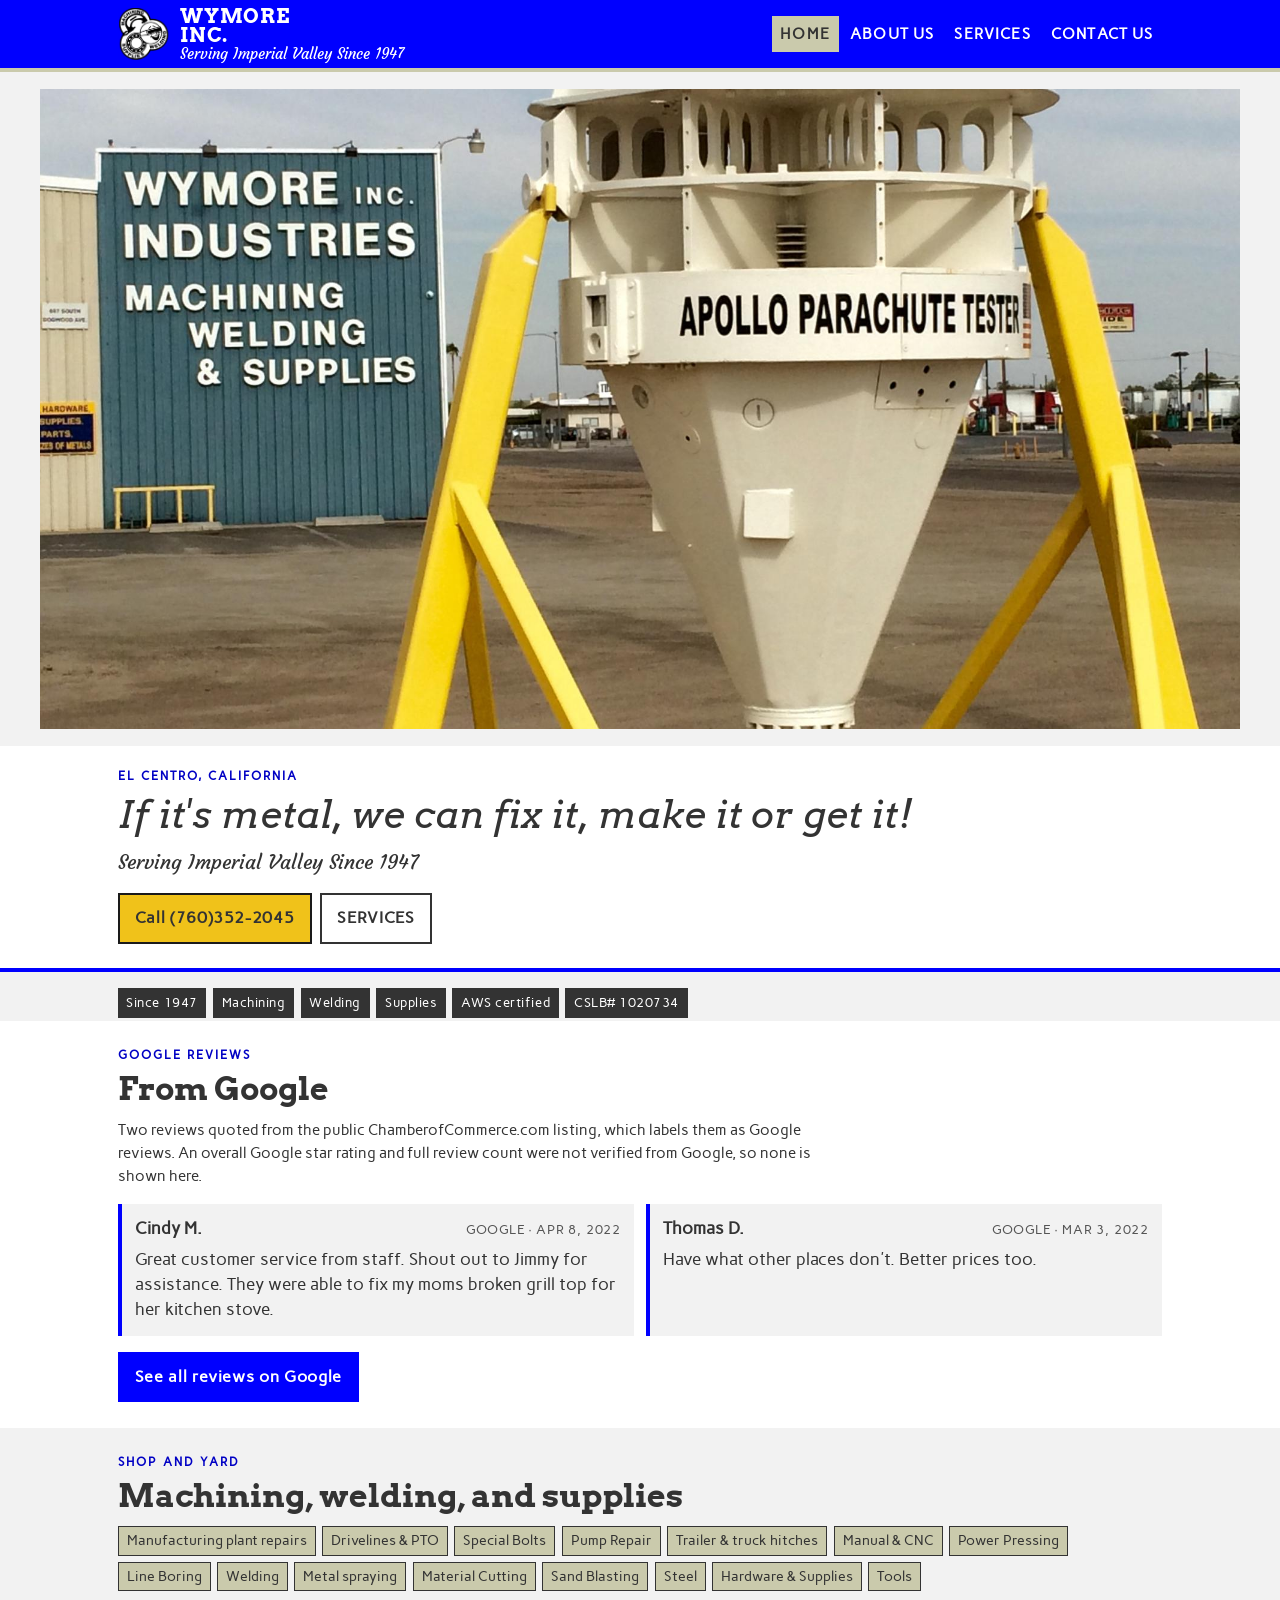
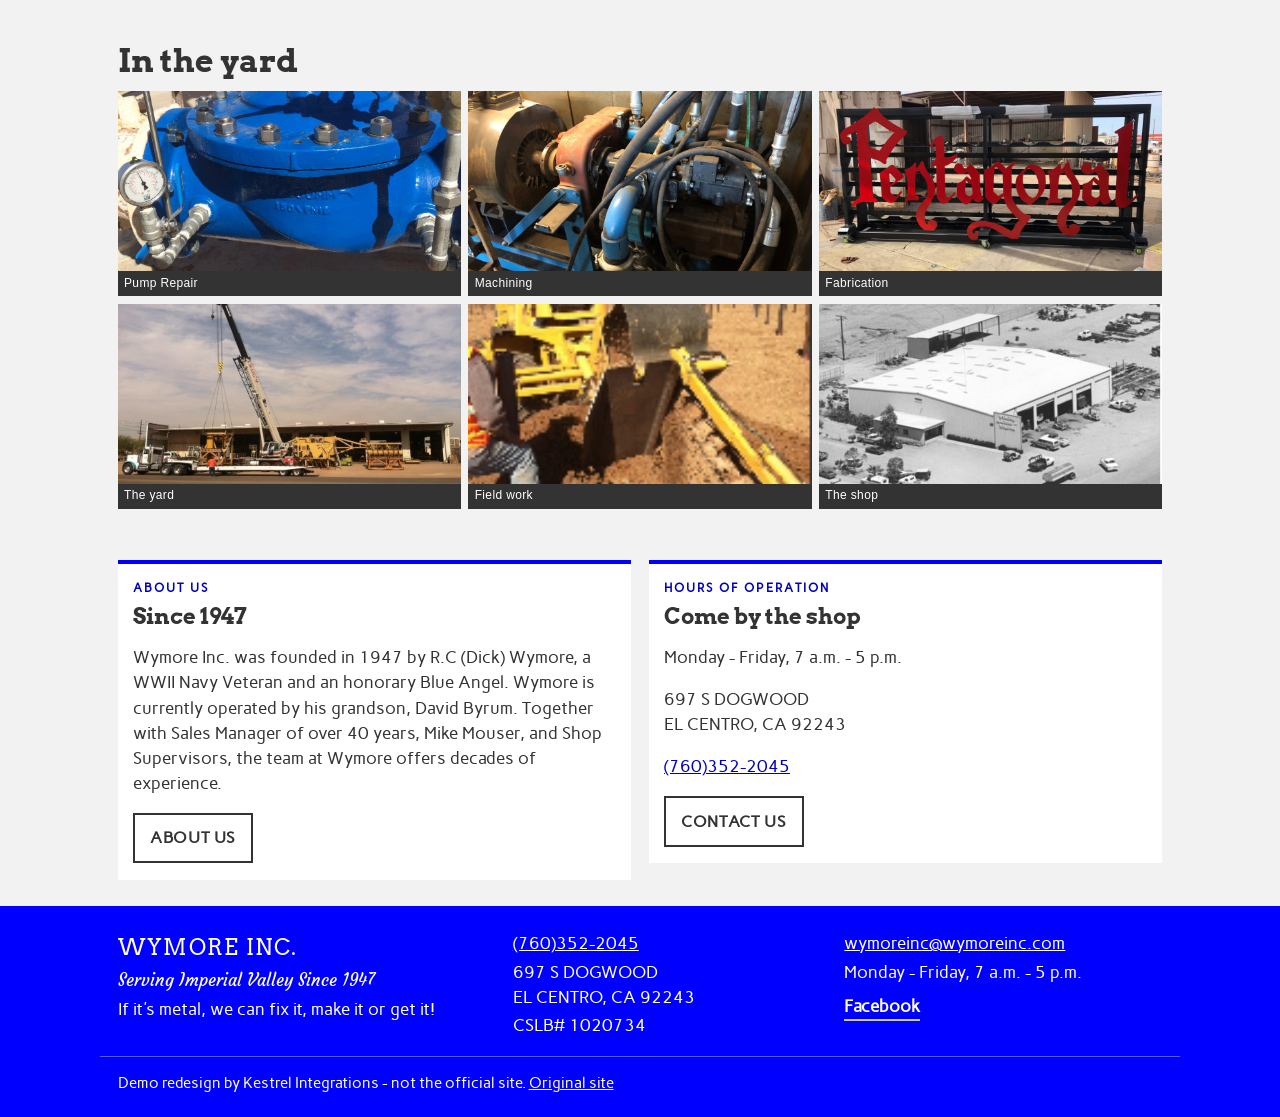
<file: index.html>
<!DOCTYPE html>
<html lang="en">
<head>
  <meta charset="utf-8">
  <meta name="viewport" content="width=device-width, initial-scale=1">
  <title>Wymore Inc. | Machining, Welding and Supplies | El Centro</title>
  <meta name="description" content="Wymore Inc. in El Centro machines, welds, fabricates, and stocks metal and industrial supplies. Serving Imperial Valley since 1947. If it's metal, we can fix it, make it or get it!">
  <link rel="icon" href="assets/logo_210283.jpg">
  <link rel="preconnect" href="https://fonts.googleapis.com">
  <link rel="preconnect" href="https://fonts.gstatic.com" crossorigin>
  <link href="https://fonts.googleapis.com/css2?family=Arvo:ital,wght@0,400;0,700;1,400&family=Carme&family=Courgette&display=swap" rel="stylesheet">
  <link rel="stylesheet" href="css/styles.css">
  <script>document.documentElement.classList.add("js");</script>
</head>
<body>
  <a class="skip" href="#main">Skip to content</a>
  <header class="site-header">
    <div class="wrap header-inner">
      <a class="brand" href="index.html">
        <img src="assets/logo_210283.jpg" alt="Wymore Inc. logo: machining, supplies, and welding">
        <span class="brand-name">WYMORE <span>INC.</span><span class="brand-since">Serving Imperial Valley Since 1947</span></span>
      </a>
      <button class="menu-btn" type="button" aria-expanded="false" aria-controls="site-nav">Menu</button>
      <nav class="nav-panel" id="site-nav" aria-label="Primary">
        <ul>
          <li><a href="index.html" aria-current="page">HOME</a></li>
          <li><a href="about-us.html">ABOUT US</a></li>
          <li><a href="services.html">SERVICES</a></li>
          <li><a href="contact-us.html">CONTACT US</a></li>
        </ul>
      </nav>
    </div>
  </header>

  <main id="main">
    <figure class="hero">
      <img src="assets/PTV_2015.jpg" alt="Apollo parachute tester on a yellow stand in front of the Wymore Inc. shop">
    </figure>
    <div class="lede">
      <div class="wrap">
        <p class="eyebrow">El Centro, California</p>
        <h1>If it's metal, we can fix it, make it or get it!</h1>
        <p class="since">Serving Imperial Valley Since 1947</p>
        <div class="lede-actions">
          <a class="btn btn-call" href="tel:+17603522045">Call (760)352-2045</a>
          <a class="btn" href="services.html">SERVICES</a>
        </div>
      </div>
    </div>

    <div class="wrap facts" aria-label="Shop facts">
      <span class="fact">Since 1947</span>
      <span class="fact">Machining</span>
      <span class="fact">Welding</span>
      <span class="fact">Supplies</span>
      <span class="fact">AWS certified</span>
      <span class="fact">CSLB# 1020734</span>
    </div>

    <section class="reviews" id="reviews" aria-labelledby="reviews-title">
      <div class="wrap">
        <p class="eyebrow">Google Reviews</p>
        <h2 id="reviews-title">From Google</h2>
        <p class="reviews-note">Two reviews quoted from the public ChamberofCommerce.com listing, which labels them as Google reviews. An overall Google star rating and full review count were not verified from Google, so none is shown here.</p>
        <div class="review-grid">
          <article class="review reveal">
            <header>
              <span class="review-name">Cindy M.</span>
              <span class="review-meta">Google · Apr 8, 2022</span>
            </header>
            <p>Great customer service from staff. Shout out to Jimmy for assistance. They were able to fix my moms broken grill top for her kitchen stove.</p>
          </article>
          <article class="review reveal">
            <header>
              <span class="review-name">Thomas D.</span>
              <span class="review-meta">Google · Mar 3, 2022</span>
            </header>
            <p>Have what other places don't. Better prices too.</p>
          </article>
        </div>
        <a class="btn btn-blue" href="https://www.google.com/maps/search/?api=1&amp;query=Wymore%20Inc.%20El%20Centro">See all reviews on Google</a>
      </div>
    </section>

    <section aria-labelledby="work-title">
      <div class="wrap">
        <p class="eyebrow">Shop and yard</p>
        <h2 id="work-title">Machining, welding, and supplies</h2>
        <ul class="chips">
          <li><a href="services.html#plant">Manufacturing plant repairs</a></li>
          <li><a href="services.html#drivelines">Drivelines &amp; PTO</a></li>
          <li><a href="services.html#bolts">Special Bolts</a></li>
          <li><a href="services.html#pumps">Pump Repair</a></li>
          <li><a href="services.html#hitches">Trailer &amp; truck hitches</a></li>
          <li><a href="services.html#machining">Manual &amp; CNC</a></li>
          <li><a href="services.html#pressing">Power Pressing</a></li>
          <li><a href="services.html#boring">Line Boring</a></li>
          <li><a href="services.html#welding">Welding</a></li>
          <li><a href="services.html#spray">Metal spraying</a></li>
          <li><a href="services.html#cutting">Material Cutting</a></li>
          <li><a href="services.html#blast">Sand Blasting</a></li>
          <li><a href="services.html#steel">Steel</a></li>
          <li><a href="services.html#hardware">Hardware &amp; Supplies</a></li>
          <li><a href="services.html#tools">Tools</a></li>
        </ul>
      </div>
    </section>

    <section aria-labelledby="photos-title">
      <div class="wrap">
        <h2 id="photos-title">In the yard</h2>
        <div class="gallery">
          <button class="shot reveal" type="button" data-full="assets/pump_rebuild.jpg" data-cap="Pump and valve work">
            <img src="assets/pump_rebuild.jpg" alt="Blue industrial pump and valve assembly">
            <span class="cap">Pump Repair</span>
          </button>
          <button class="shot reveal" type="button" data-full="assets/motor_alignment.jpg" data-cap="Motor, pump, and hydraulic lines">
            <img src="assets/motor_alignment.jpg" alt="Motor, pump, and hydraulic lines on a shop stand">
            <span class="cap">Machining</span>
          </button>
          <button class="shot reveal" type="button" data-full="assets/pentagonal.jpg" data-cap="Fabricated metal sign">
            <img src="assets/pentagonal.jpg" alt="Fabricated metal sign reading Pentagonal in the shop yard">
            <span class="cap">Fabrication</span>
          </button>
          <button class="shot reveal" type="button" data-full="assets/coffman__3_.jpg" data-cap="Yard outside the shop">
            <img src="assets/coffman__3_.jpg" alt="Crane truck and equipment in the yard outside the shop">
            <span class="cap">The yard</span>
          </button>
          <button class="shot reveal" type="button" data-full="assets/asset-1521663900273.png" data-cap="Field equipment">
            <img src="assets/asset-1521663900273.png" alt="Yellow trencher working a field">
            <span class="cap">Field work</span>
          </button>
          <button class="shot reveal" type="button" data-full="assets/WymoreInc_airshot2.JPG" data-cap="Aerial of the shop">
            <img src="assets/WymoreInc_airshot2.JPG" alt="Aerial photograph of the Wymore Inc. shop and yard">
            <span class="cap">The shop</span>
          </button>
        </div>
      </div>
    </section>

    <section aria-labelledby="about-title">
      <div class="wrap split">
        <div class="panel reveal">
          <p class="eyebrow">ABOUT US</p>
          <h2 id="about-title">Since 1947</h2>
          <p>Wymore Inc. was founded in 1947 by R.C (Dick) Wymore, a WWII Navy Veteran and an honorary Blue Angel. Wymore is currently operated by his grandson, David Byrum. Together with Sales Manager of over 40 years, Mike Mouser, and Shop Supervisors, the team at Wymore offers decades of experience.</p>
          <a class="btn" href="about-us.html">ABOUT US</a>
        </div>
        <div class="panel reveal">
          <p class="eyebrow">Hours of Operation</p>
          <h2>Come by the shop</h2>
          <p>Monday - Friday, 7 a.m. - 5 p.m.</p>
          <p>697 S DOGWOOD<br>EL CENTRO, CA 92243</p>
          <p><a href="tel:+17603522045">(760)352-2045</a></p>
          <a class="btn" href="contact-us.html">CONTACT US</a>
        </div>
      </div>
    </section>
  </main>

  <footer class="site-footer">
    <div class="wrap foot-grid">
      <div>
        <p class="foot-brand">WYMORE INC.</p>
        <p class="foot-since">Serving Imperial Valley Since 1947</p>
        <p>If it's metal, we can fix it, make it or get it!</p>
      </div>
      <div>
        <p><a href="tel:+17603522045">(760)352-2045</a></p>
        <p>697 S DOGWOOD<br>EL CENTRO, CA 92243</p>
        <p>CSLB# 1020734</p>
      </div>
      <div>
        <p><a href="mailto:wymoreinc@wymoreinc.com">wymoreinc@wymoreinc.com</a></p>
        <p>Monday - Friday, 7 a.m. - 5 p.m.</p>
        <a class="fb" href="https://www.facebook.com/Wymore-Inc-133985779986385/">Facebook</a>
      </div>
    </div>
    <div class="wrap demo-credit">
      <p>Demo redesign by Kestrel Integrations - not the official site. <a href="https://wymoreinc.com/">Original site</a></p>
    </div>
  </footer>

  <div class="callbar">
    <a class="callbar-call" href="tel:+17603522045">Call (760)352-2045</a>
    <a class="callbar-contact" href="contact-us.html">Contact</a>
  </div>

  <div class="lightbox" hidden>
    <button class="lightbox-close" type="button">Close</button>
    <div>
      <img alt="">
      <p class="lightbox-cap"></p>
    </div>
  </div>
  <script src="js/site.js"></script>
</body>
</html>
</file>
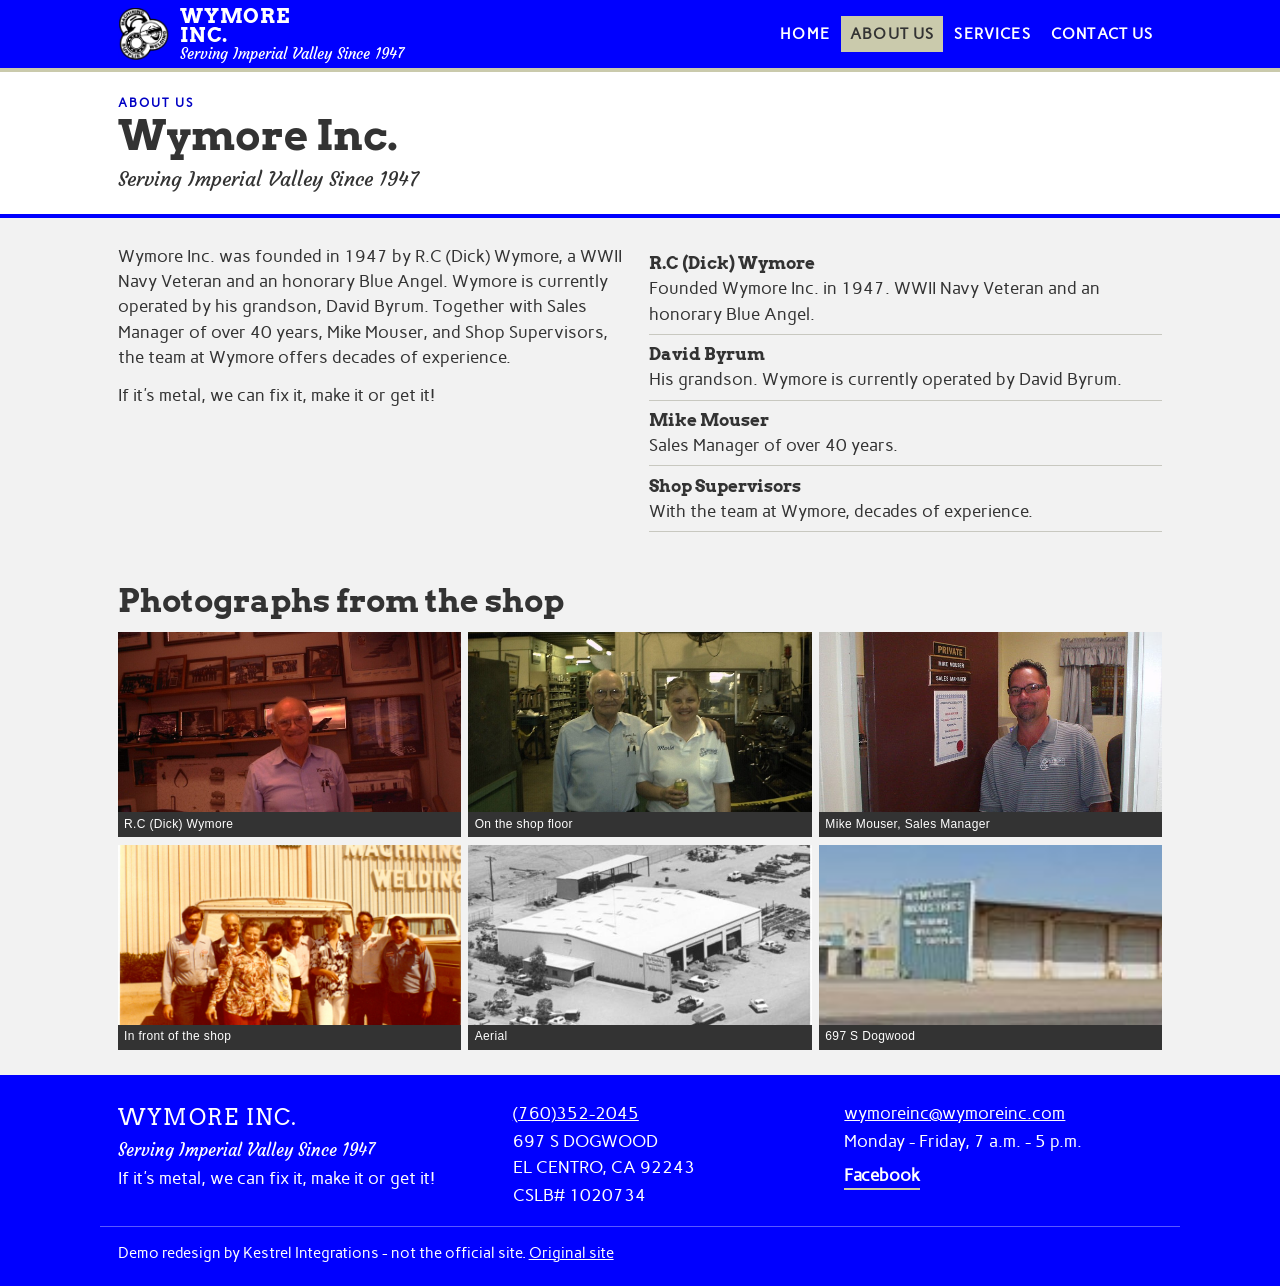
<file: about-us.html>
<!DOCTYPE html>
<html lang="en">
<head>
  <meta charset="utf-8">
  <meta name="viewport" content="width=device-width, initial-scale=1">
  <title>About Us | Wymore Inc. | El Centro</title>
  <meta name="description" content="Wymore Inc. was founded in 1947 by R.C (Dick) Wymore. The El Centro shop is operated by David Byrum, with Sales Manager Mike Mouser and Shop Supervisors.">
  <link rel="icon" href="assets/logo_210283.jpg">
  <link rel="preconnect" href="https://fonts.googleapis.com">
  <link rel="preconnect" href="https://fonts.gstatic.com" crossorigin>
  <link href="https://fonts.googleapis.com/css2?family=Arvo:ital,wght@0,400;0,700;1,400&family=Carme&family=Courgette&display=swap" rel="stylesheet">
  <link rel="stylesheet" href="css/styles.css">
  <script>document.documentElement.classList.add("js");</script>
</head>
<body>
  <a class="skip" href="#main">Skip to content</a>
  <header class="site-header">
    <div class="wrap header-inner">
      <a class="brand" href="index.html">
        <img src="assets/logo_210283.jpg" alt="Wymore Inc. logo: machining, supplies, and welding">
        <span class="brand-name">WYMORE <span>INC.</span><span class="brand-since">Serving Imperial Valley Since 1947</span></span>
      </a>
      <button class="menu-btn" type="button" aria-expanded="false" aria-controls="site-nav">Menu</button>
      <nav class="nav-panel" id="site-nav" aria-label="Primary">
        <ul>
          <li><a href="index.html">HOME</a></li>
          <li><a href="about-us.html" aria-current="page">ABOUT US</a></li>
          <li><a href="services.html">SERVICES</a></li>
          <li><a href="contact-us.html">CONTACT US</a></li>
        </ul>
      </nav>
    </div>
  </header>

  <main id="main">
    <div class="page-head">
      <div class="wrap">
        <p class="eyebrow">ABOUT US</p>
        <h1>Wymore Inc.</h1>
        <p class="since">Serving Imperial Valley Since 1947</p>
      </div>
    </div>

    <section>
      <div class="wrap split">
        <div class="prose reveal">
          <p>Wymore Inc. was founded in 1947 by R.C (Dick) Wymore, a WWII Navy Veteran and an honorary Blue Angel. Wymore is currently operated by his grandson, David Byrum. Together with Sales Manager of over 40 years, Mike Mouser, and Shop Supervisors, the team at Wymore offers decades of experience.</p>
          <p>If it's metal, we can fix it, make it or get it!</p>
        </div>
        <ul class="roles reveal">
          <li><strong>R.C (Dick) Wymore</strong><br>Founded Wymore Inc. in 1947. WWII Navy Veteran and an honorary Blue Angel.</li>
          <li><strong>David Byrum</strong><br>His grandson. Wymore is currently operated by David Byrum.</li>
          <li><strong>Mike Mouser</strong><br>Sales Manager of over 40 years.</li>
          <li><strong>Shop Supervisors</strong><br>With the team at Wymore, decades of experience.</li>
        </ul>
      </div>
    </section>

    <section aria-labelledby="people-title">
      <div class="wrap">
        <h2 id="people-title">Photographs from the shop</h2>
        <div class="gallery">
          <button class="shot reveal" type="button" data-full="assets/D.Wymore.jpg" data-cap="Photograph from the about page">
            <img src="assets/D.Wymore.jpg" alt="R.C (Dick) Wymore in an office lined with aviation photographs">
            <span class="cap">R.C (Dick) Wymore</span>
          </button>
          <button class="shot reveal" type="button" data-full="assets/Dick_Marla.jpg" data-cap="On the shop floor">
            <img src="assets/Dick_Marla.jpg" alt="Two people standing on the Wymore Inc. shop floor">
            <span class="cap">On the shop floor</span>
          </button>
          <button class="shot reveal" type="button" data-full="assets/P1090005.JPG" data-cap="Mike Mouser, Sales Manager">
            <img src="assets/P1090005.JPG" alt="Mike Mouser beside the Sales Manager nameplate">
            <span class="cap">Mike Mouser, Sales Manager</span>
          </button>
          <button class="shot wide-shot reveal" type="button" data-full="assets/Frank___Friends.jpg" data-cap="Group photograph in front of the shop">
            <img src="assets/Frank___Friends.jpg" alt="Group photograph in front of the machining, welding, and supplies shop">
            <span class="cap">In front of the shop</span>
          </button>
          <button class="shot reveal" type="button" data-full="assets/WymoreInc_airshot2.JPG" data-cap="Aerial of the shop">
            <img src="assets/WymoreInc_airshot2.JPG" alt="Aerial photograph of the Wymore Inc. shop and yard">
            <span class="cap">Aerial</span>
          </button>
          <button class="shot reveal" type="button" data-full="assets/Wymore_Building_Pic.jpg" data-cap="Shop building on Dogwood">
            <img src="assets/Wymore_Building_Pic.jpg" alt="Wymore Inc. shop building">
            <span class="cap">697 S Dogwood</span>
          </button>
        </div>
      </div>
    </section>
  </main>

  <footer class="site-footer">
    <div class="wrap foot-grid">
      <div>
        <p class="foot-brand">WYMORE INC.</p>
        <p class="foot-since">Serving Imperial Valley Since 1947</p>
        <p>If it's metal, we can fix it, make it or get it!</p>
      </div>
      <div>
        <p><a href="tel:+17603522045">(760)352-2045</a></p>
        <p>697 S DOGWOOD<br>EL CENTRO, CA 92243</p>
        <p>CSLB# 1020734</p>
      </div>
      <div>
        <p><a href="mailto:wymoreinc@wymoreinc.com">wymoreinc@wymoreinc.com</a></p>
        <p>Monday - Friday, 7 a.m. - 5 p.m.</p>
        <a class="fb" href="https://www.facebook.com/Wymore-Inc-133985779986385/">Facebook</a>
      </div>
    </div>
    <div class="wrap demo-credit">
      <p>Demo redesign by Kestrel Integrations - not the official site. <a href="https://wymoreinc.com/">Original site</a></p>
    </div>
  </footer>

  <div class="callbar">
    <a class="callbar-call" href="tel:+17603522045">Call (760)352-2045</a>
    <a class="callbar-contact" href="contact-us.html">Contact</a>
  </div>

  <div class="lightbox" hidden>
    <button class="lightbox-close" type="button">Close</button>
    <div>
      <img alt="">
      <p class="lightbox-cap"></p>
    </div>
  </div>
  <script src="js/site.js"></script>
</body>
</html>
</file>
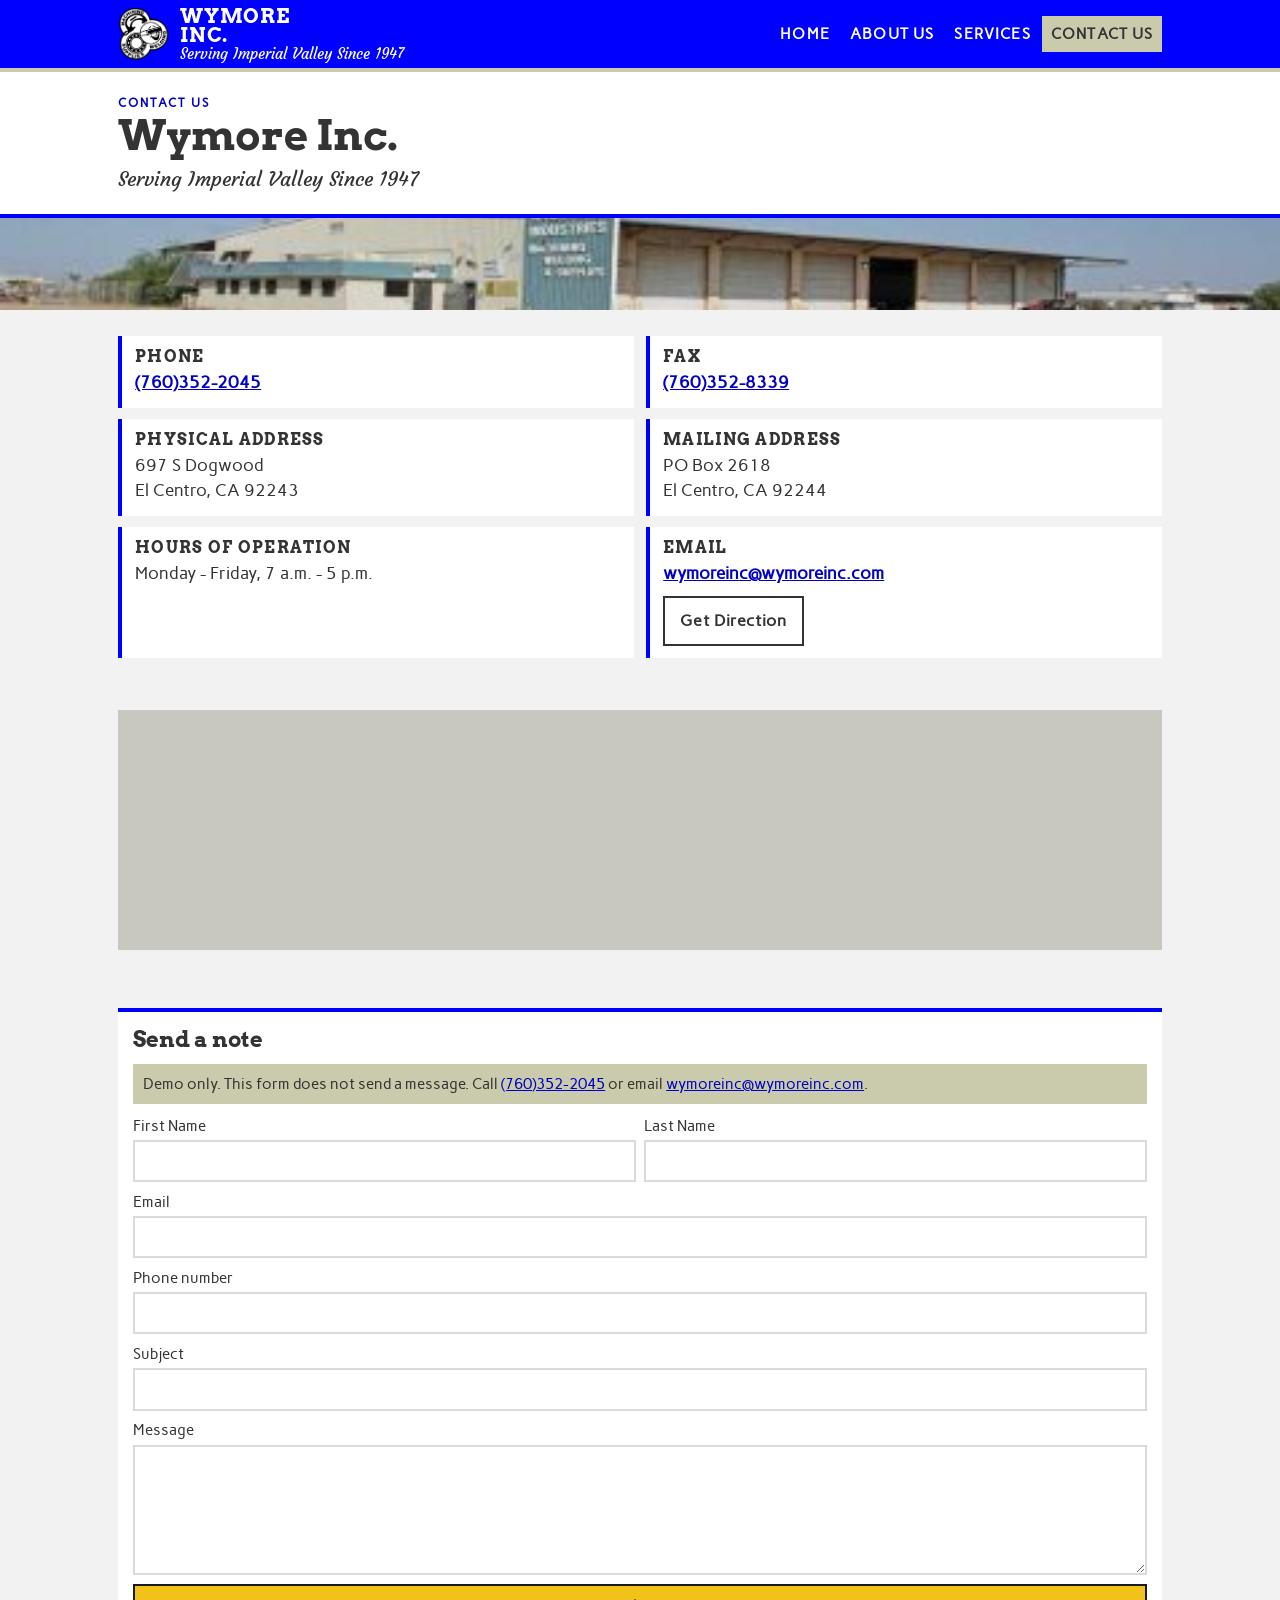
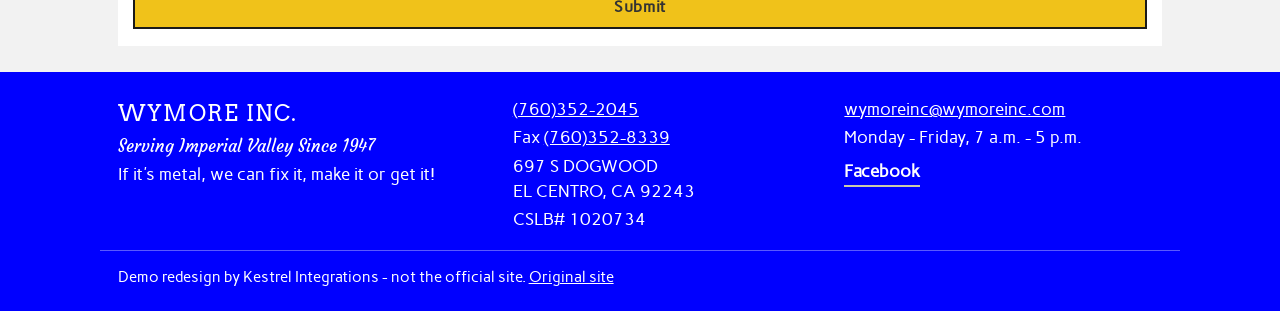
<file: contact-us.html>
<!DOCTYPE html>
<html lang="en">
<head>
  <meta charset="utf-8">
  <meta name="viewport" content="width=device-width, initial-scale=1">
  <title>Contact Us | Wymore Inc. | El Centro</title>
  <meta name="description" content="Contact Wymore Inc. at 697 S Dogwood, El Centro, CA 92243. Phone (760)352-2045. Fax (760)352-8339. Monday - Friday, 7 a.m. - 5 p.m.">
  <link rel="icon" href="assets/logo_210283.jpg">
  <link rel="preconnect" href="https://fonts.googleapis.com">
  <link rel="preconnect" href="https://fonts.gstatic.com" crossorigin>
  <link href="https://fonts.googleapis.com/css2?family=Arvo:ital,wght@0,400;0,700;1,400&family=Carme&family=Courgette&display=swap" rel="stylesheet">
  <link rel="stylesheet" href="css/styles.css">
  <script>document.documentElement.classList.add("js");</script>
</head>
<body>
  <a class="skip" href="#main">Skip to content</a>
  <header class="site-header">
    <div class="wrap header-inner">
      <a class="brand" href="index.html">
        <img src="assets/logo_210283.jpg" alt="Wymore Inc. logo: machining, supplies, and welding">
        <span class="brand-name">WYMORE <span>INC.</span><span class="brand-since">Serving Imperial Valley Since 1947</span></span>
      </a>
      <button class="menu-btn" type="button" aria-expanded="false" aria-controls="site-nav">Menu</button>
      <nav class="nav-panel" id="site-nav" aria-label="Primary">
        <ul>
          <li><a href="index.html">HOME</a></li>
          <li><a href="about-us.html">ABOUT US</a></li>
          <li><a href="services.html">SERVICES</a></li>
          <li><a href="contact-us.html" aria-current="page">CONTACT US</a></li>
        </ul>
      </nav>
    </div>
  </header>

  <main id="main">
    <div class="page-head">
      <div class="wrap">
        <p class="eyebrow">CONTACT US</p>
        <h1>Wymore Inc.</h1>
        <p class="since">Serving Imperial Valley Since 1947</p>
      </div>
    </div>
    <img class="building-strip" src="assets/Wymore_Building_Pic.jpg" alt="Wymore Inc. shop building on Dogwood">

    <section>
      <div class="wrap contact-grid">
        <article class="contact-card reveal">
          <h2>Phone</h2>
          <p><a href="tel:+17603522045">(760)352-2045</a></p>
        </article>
        <article class="contact-card reveal">
          <h2>Fax</h2>
          <p><a href="tel:+17603528339">(760)352-8339</a></p>
        </article>
        <article class="contact-card reveal">
          <h2>Physical Address</h2>
          <p>697 S Dogwood<br>El Centro, CA 92243</p>
        </article>
        <article class="contact-card reveal">
          <h2>Mailing Address</h2>
          <p>PO Box 2618<br>El Centro, CA 92244</p>
        </article>
        <article class="contact-card reveal">
          <h2>Hours of Operation</h2>
          <p>Monday - Friday, 7 a.m. - 5 p.m.</p>
        </article>
        <article class="contact-card reveal">
          <h2>Email</h2>
          <p><a href="mailto:wymoreinc@wymoreinc.com">wymoreinc@wymoreinc.com</a></p>
          <p style="margin-top:0.6rem"><a class="btn" href="https://www.google.com/maps/dir//32.7873493,-115.5345228/@32.7873493,-115.5345228">Get Direction</a></p>
        </article>
      </div>
    </section>

    <section aria-label="Map">
      <div class="wrap">
        <iframe class="map-frame" title="Map of 697 S Dogwood, El Centro" src="https://www.openstreetmap.org/export/embed.html?bbox=-115.548%2C32.780%2C-115.521%2C32.795&amp;layer=mapnik&amp;marker=32.7873493%2C-115.5345228"></iframe>
      </div>
    </section>

    <section id="message" aria-labelledby="form-title">
      <div class="wrap">
        <div class="panel">
          <h2 id="form-title">Send a note</h2>
          <p class="demo-note">Demo only. This form does not send a message. Call <a href="tel:+17603522045">(760)352-2045</a> or email <a href="mailto:wymoreinc@wymoreinc.com">wymoreinc@wymoreinc.com</a>.</p>
          <form class="demo-form" action="#" method="post">
            <div class="pair">
              <label>First Name <input name="FirstName" type="text" autocomplete="given-name"></label>
              <label>Last Name <input name="LastName" type="text" autocomplete="family-name"></label>
            </div>
            <label>Email <input name="email" type="email" autocomplete="email"></label>
            <label>Phone number <input name="phone" type="tel" autocomplete="tel"></label>
            <label>Subject <input name="subject" type="text"></label>
            <label>Message <textarea name="message" rows="5"></textarea></label>
            <button class="btn btn-call" type="submit">Submit</button>
            <p class="form-thanks" hidden>This demo did not send your message. Call (760)352-2045 or email wymoreinc@wymoreinc.com.</p>
          </form>
        </div>
      </div>
    </section>
  </main>

  <footer class="site-footer">
    <div class="wrap foot-grid">
      <div>
        <p class="foot-brand">WYMORE INC.</p>
        <p class="foot-since">Serving Imperial Valley Since 1947</p>
        <p>If it's metal, we can fix it, make it or get it!</p>
      </div>
      <div>
        <p><a href="tel:+17603522045">(760)352-2045</a></p>
        <p>Fax <a href="tel:+17603528339">(760)352-8339</a></p>
        <p>697 S DOGWOOD<br>EL CENTRO, CA 92243</p>
        <p>CSLB# 1020734</p>
      </div>
      <div>
        <p><a href="mailto:wymoreinc@wymoreinc.com">wymoreinc@wymoreinc.com</a></p>
        <p>Monday - Friday, 7 a.m. - 5 p.m.</p>
        <a class="fb" href="https://www.facebook.com/Wymore-Inc-133985779986385/">Facebook</a>
      </div>
    </div>
    <div class="wrap demo-credit">
      <p>Demo redesign by Kestrel Integrations - not the official site. <a href="https://wymoreinc.com/">Original site</a></p>
    </div>
  </footer>

  <div class="callbar">
    <a class="callbar-call" href="tel:+17603522045">Call (760)352-2045</a>
    <a class="callbar-contact" href="contact-us.html#message">Contact</a>
  </div>
  <script src="js/site.js"></script>
</body>
</html>
</file>
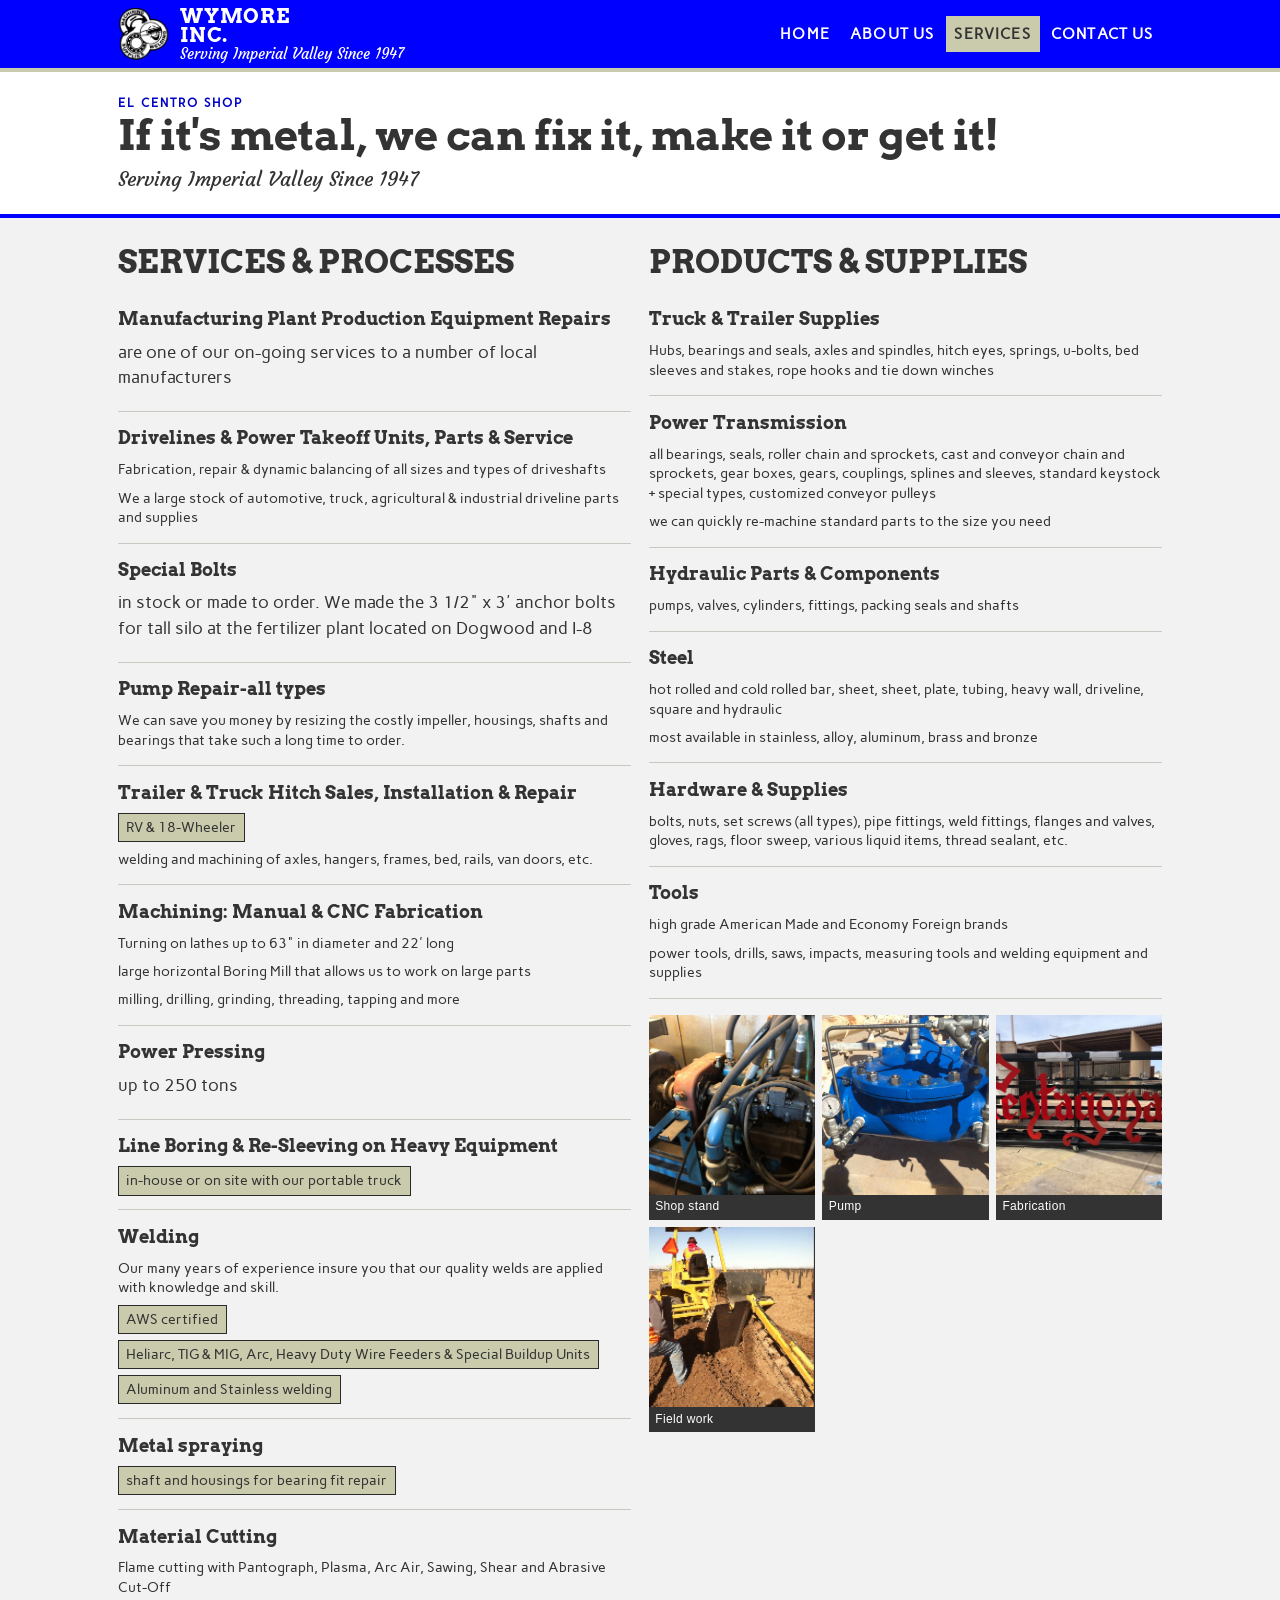
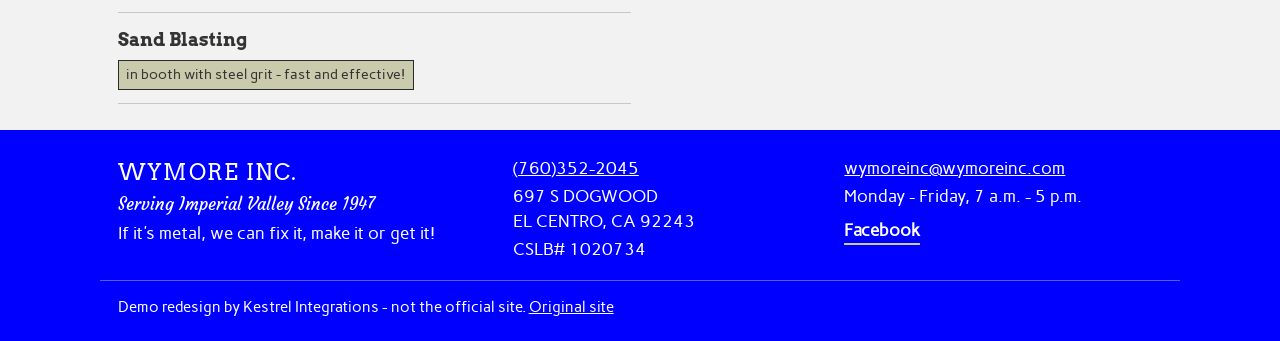
<file: services.html>
<!DOCTYPE html>
<html lang="en">
<head>
  <meta charset="utf-8">
  <meta name="viewport" content="width=device-width, initial-scale=1">
  <title>Services | Wymore Inc. | El Centro</title>
  <meta name="description" content="Services and products at Wymore Inc. in El Centro: machining, welding, pump repair, drivelines, line boring, steel, hardware, and tools.">
  <link rel="icon" href="assets/logo_210283.jpg">
  <link rel="preconnect" href="https://fonts.googleapis.com">
  <link rel="preconnect" href="https://fonts.gstatic.com" crossorigin>
  <link href="https://fonts.googleapis.com/css2?family=Arvo:ital,wght@0,400;0,700;1,400&family=Carme&family=Courgette&display=swap" rel="stylesheet">
  <link rel="stylesheet" href="css/styles.css">
  <script>document.documentElement.classList.add("js");</script>
</head>
<body>
  <a class="skip" href="#main">Skip to content</a>
  <header class="site-header">
    <div class="wrap header-inner">
      <a class="brand" href="index.html">
        <img src="assets/logo_210283.jpg" alt="Wymore Inc. logo: machining, supplies, and welding">
        <span class="brand-name">WYMORE <span>INC.</span><span class="brand-since">Serving Imperial Valley Since 1947</span></span>
      </a>
      <button class="menu-btn" type="button" aria-expanded="false" aria-controls="site-nav">Menu</button>
      <nav class="nav-panel" id="site-nav" aria-label="Primary">
        <ul>
          <li><a href="index.html">HOME</a></li>
          <li><a href="about-us.html">ABOUT US</a></li>
          <li><a href="services.html" aria-current="page">SERVICES</a></li>
          <li><a href="contact-us.html">CONTACT US</a></li>
        </ul>
      </nav>
    </div>
  </header>

  <main id="main">
    <div class="page-head">
      <div class="wrap">
        <p class="eyebrow">El Centro shop</p>
        <h1>If it's metal, we can fix it, make it or get it!</h1>
        <p class="since">Serving Imperial Valley Since 1947</p>
      </div>
    </div>

    <section>
      <div class="wrap split">
        <div>
          <h2>SERVICES &amp; PROCESSES</h2>

          <article class="svc reveal" id="plant">
            <h3>Manufacturing Plant Production Equipment Repairs</h3>
            <p>are one of our on-going services to a number of local manufacturers</p>
          </article>

          <article class="svc reveal" id="drivelines">
            <h3>Drivelines &amp; Power Takeoff Units, Parts &amp; Service</h3>
            <ul>
              <li class="line">Fabrication, repair &amp; dynamic balancing of all sizes and types of driveshafts</li>
              <li class="line">We a large stock of automotive, truck, agricultural &amp; industrial driveline parts and supplies</li>
            </ul>
          </article>

          <article class="svc reveal" id="bolts">
            <h3>Special Bolts</h3>
            <p>in stock or made to order. We made the 3 1/2&quot; x 3' anchor bolts for tall silo at the fertilizer plant located on Dogwood and I-8</p>
          </article>

          <article class="svc reveal" id="pumps">
            <h3>Pump Repair-all types</h3>
            <ul>
              <li class="line">We can save you money by resizing the costly impeller, housings, shafts and bearings that take such a long time to order.</li>
            </ul>
          </article>

          <article class="svc reveal" id="hitches">
            <h3>Trailer &amp; Truck Hitch Sales, Installation &amp; Repair</h3>
            <ul>
              <li>RV &amp; 18-Wheeler</li>
              <li class="line">welding and machining of axles, hangers, frames, bed, rails, van doors, etc.</li>
            </ul>
          </article>

          <article class="svc reveal" id="machining">
            <h3>Machining: Manual &amp; CNC Fabrication</h3>
            <ul>
              <li class="line">Turning on lathes up to 63&quot; in diameter and 22' long</li>
              <li class="line">large horizontal Boring Mill that allows us to work on large parts</li>
              <li class="line">milling, drilling, grinding, threading, tapping and more</li>
            </ul>
          </article>

          <article class="svc reveal" id="pressing">
            <h3>Power Pressing</h3>
            <p>up to 250 tons</p>
          </article>

          <article class="svc reveal" id="boring">
            <h3>Line Boring &amp; Re-Sleeving on Heavy Equipment</h3>
            <ul>
              <li>in-house or on site with our portable truck</li>
            </ul>
          </article>

          <article class="svc reveal" id="welding">
            <h3>Welding</h3>
            <ul>
              <li class="line">Our many years of experience insure you that our quality welds are applied with knowledge and skill.</li>
              <li>AWS certified</li>
              <li>Heliarc, TIG &amp; MIG, Arc, Heavy Duty Wire Feeders &amp; Special Buildup Units</li>
              <li>Aluminum and Stainless welding</li>
            </ul>
          </article>

          <article class="svc reveal" id="spray">
            <h3>Metal spraying</h3>
            <ul>
              <li>shaft and housings for bearing fit repair</li>
            </ul>
          </article>

          <article class="svc reveal" id="cutting">
            <h3>Material Cutting</h3>
            <ul>
              <li class="line">Flame cutting with Pantograph, Plasma, Arc Air, Sawing, Shear and Abrasive Cut-Off</li>
            </ul>
          </article>

          <article class="svc reveal" id="blast">
            <h3>Sand Blasting</h3>
            <ul>
              <li>in booth with steel grit - fast and effective!</li>
            </ul>
          </article>
        </div>

        <div>
          <h2>PRODUCTS &amp; SUPPLIES</h2>

          <article class="svc reveal" id="trailer-supplies">
            <h3>Truck &amp; Trailer Supplies</h3>
            <ul>
              <li class="line">Hubs, bearings and seals, axles and spindles, hitch eyes, springs, u-bolts, bed sleeves and stakes, rope hooks and tie down winches</li>
            </ul>
          </article>

          <article class="svc reveal" id="power">
            <h3>Power Transmission</h3>
            <ul>
              <li class="line">all bearings, seals, roller chain and sprockets, cast and conveyor chain and sprockets, gear boxes, gears, couplings, splines and sleeves, standard keystock + special types, customized conveyor pulleys</li>
              <li class="line">we can quickly re-machine standard parts to the size you need</li>
            </ul>
          </article>

          <article class="svc reveal" id="hydraulic">
            <h3>Hydraulic Parts &amp; Components</h3>
            <ul>
              <li class="line">pumps, valves, cylinders, fittings, packing seals and shafts</li>
            </ul>
          </article>

          <article class="svc reveal" id="steel">
            <h3>Steel</h3>
            <ul>
              <li class="line">hot rolled and cold rolled bar, sheet, sheet, plate, tubing, heavy wall, driveline, square and hydraulic</li>
              <li class="line">most available in stainless, alloy, aluminum, brass and bronze</li>
            </ul>
          </article>

          <article class="svc reveal" id="hardware">
            <h3>Hardware &amp; Supplies</h3>
            <ul>
              <li class="line">bolts, nuts, set screws (all types), pipe fittings, weld fittings, flanges and valves, gloves, rags, floor sweep, various liquid items, thread sealant, etc.</li>
            </ul>
          </article>

          <article class="svc reveal" id="tools">
            <h3>Tools</h3>
            <ul>
              <li class="line">high grade American Made and Economy Foreign brands</li>
              <li class="line">power tools, drills, saws, impacts, measuring tools and welding equipment and supplies</li>
            </ul>
          </article>

          <div class="gallery" style="margin-top:1rem">
            <button class="shot" type="button" data-full="assets/motor_alignment.jpg" data-cap="Motor, pump, and hydraulic lines">
              <img src="assets/motor_alignment.jpg" alt="Motor, pump, and hydraulic lines on a shop stand">
              <span class="cap">Shop stand</span>
            </button>
            <button class="shot" type="button" data-full="assets/pump_rebuild.jpg" data-cap="Pump and valve work">
              <img src="assets/pump_rebuild.jpg" alt="Blue industrial pump and valve assembly">
              <span class="cap">Pump</span>
            </button>
            <button class="shot" type="button" data-full="assets/pentagonal.jpg" data-cap="Fabricated metal sign">
              <img src="assets/pentagonal.jpg" alt="Fabricated metal sign reading Pentagonal in the shop yard">
              <span class="cap">Fabrication</span>
            </button>
            <button class="shot" type="button" data-full="assets/asset-1521663900273.png" data-cap="Field equipment">
              <img src="assets/asset-1521663900273.png" alt="Yellow trencher working a field">
              <span class="cap">Field work</span>
            </button>
          </div>
        </div>
      </div>
    </section>
  </main>

  <footer class="site-footer">
    <div class="wrap foot-grid">
      <div>
        <p class="foot-brand">WYMORE INC.</p>
        <p class="foot-since">Serving Imperial Valley Since 1947</p>
        <p>If it's metal, we can fix it, make it or get it!</p>
      </div>
      <div>
        <p><a href="tel:+17603522045">(760)352-2045</a></p>
        <p>697 S DOGWOOD<br>EL CENTRO, CA 92243</p>
        <p>CSLB# 1020734</p>
      </div>
      <div>
        <p><a href="mailto:wymoreinc@wymoreinc.com">wymoreinc@wymoreinc.com</a></p>
        <p>Monday - Friday, 7 a.m. - 5 p.m.</p>
        <a class="fb" href="https://www.facebook.com/Wymore-Inc-133985779986385/">Facebook</a>
      </div>
    </div>
    <div class="wrap demo-credit">
      <p>Demo redesign by Kestrel Integrations - not the official site. <a href="https://wymoreinc.com/">Original site</a></p>
    </div>
  </footer>

  <div class="callbar">
    <a class="callbar-call" href="tel:+17603522045">Call (760)352-2045</a>
    <a class="callbar-contact" href="contact-us.html">Contact</a>
  </div>

  <div class="lightbox" hidden>
    <button class="lightbox-close" type="button">Close</button>
    <div>
      <img alt="">
      <p class="lightbox-cap"></p>
    </div>
  </div>
  <script src="js/site.js"></script>
</body>
</html>
</file>
<file: css/styles.css>
/* Wymore Inc. — brand from the live site:
   header/footer blue #0000ff, khaki nav #cacaac, canvas #f2f2f2,
   ink #333, Arvo / Courgette / Carme. Yellow is the stand in the shop photo. */

:root {
  --blue: #0000ff;
  --blue-ink: #0000c4;
  --ink: #333333;
  --khaki: #cacaac;
  --khaki-deep: #b3b38e;
  --paper: #f2f2f2;
  --white: #ffffff;
  --yellow: #f0c21a;
  --line: #c8c8c0;
  --max: 1080px;
  --header: 4.25rem;
  --callbar: 3.6rem;
}

*,
*::before,
*::after { box-sizing: border-box; }

html { scroll-behavior: smooth; }

body {
  margin: 0;
  font-family: "Carme", "Segoe UI", sans-serif;
  font-size: 1.05rem;
  line-height: 1.5;
  color: var(--ink);
  background: var(--paper);
  animation: page-in 0.45s ease;
}

img { max-width: 100%; height: auto; }

a { color: var(--blue-ink); }

a:hover { color: var(--blue); }

:focus-visible {
  outline: 3px solid var(--yellow);
  outline-offset: 2px;
}

.skip {
  position: absolute;
  left: 0.5rem;
  top: -4rem;
  background: var(--yellow);
  color: var(--ink);
  padding: 0.4rem 0.7rem;
  z-index: 100;
}

.skip:focus { top: 0.5rem; }

@keyframes page-in {
  from { opacity: 0; }
  to { opacity: 1; }
}

.wrap {
  width: 100%;
  max-width: var(--max);
  margin-inline: auto;
  padding-inline: 1.1rem;
}

/* Header */
.site-header {
  position: sticky;
  top: 0;
  z-index: 40;
  background: var(--blue);
  color: var(--white);
  border-bottom: 4px solid var(--khaki);
}

.header-inner {
  display: flex;
  align-items: center;
  gap: 0.75rem;
  min-height: var(--header);
  padding-block: 0.4rem;
}

.brand {
  display: flex;
  align-items: center;
  gap: 0.65rem;
  color: var(--white);
  text-decoration: none;
  min-width: 0;
}

.brand img {
  width: 52px;
  height: 52px;
  object-fit: cover;
  background: var(--blue);
  flex: none;
}

.brand-name {
  font-family: "Arvo", Georgia, serif;
  font-weight: 700;
  font-size: 1.25rem;
  letter-spacing: 0.04em;
  line-height: 0.95;
}

.brand-name span { display: block; }

.brand-name .brand-since {
  display: none;
  font-family: "Courgette", cursive;
  font-size: 0.95rem;
  font-weight: 400;
  letter-spacing: 0;
  margin-top: 0.15rem;
}

.menu-btn {
  margin-left: auto;
  background: transparent;
  color: var(--white);
  border: 2px solid var(--khaki);
  font: inherit;
  letter-spacing: 0.08em;
  text-transform: uppercase;
  padding: 0.4rem 0.7rem;
  cursor: pointer;
}

.menu-btn:hover { background: var(--blue-ink); }

.nav-panel {
  display: none;
  position: absolute;
  left: 0;
  right: 0;
  top: 100%;
  background: var(--blue);
  border-top: 1px solid rgba(255, 255, 255, 0.25);
  box-shadow: 0 12px 24px rgba(0, 0, 0, 0.25);
}

.nav-panel.is-open { display: block; }

.nav-panel ul {
  list-style: none;
  margin: 0;
  padding: 0.35rem 1.1rem 0.8rem;
}

.nav-panel a {
  display: block;
  color: var(--white);
  text-decoration: none;
  font-weight: 700;
  letter-spacing: 0.08em;
  padding: 0.65rem 0.2rem;
  border-bottom: 1px solid rgba(255, 255, 255, 0.2);
}

.nav-panel a[aria-current="page"] {
  background: var(--khaki);
  color: var(--ink);
  padding-inline: 0.55rem;
}

/* Hero */
.hero img {
  display: block;
  width: 100%;
  height: 68vw;
  max-height: 640px;
  object-fit: cover;
  object-position: center 42%;
}

.lede {
  background: var(--white);
  border-bottom: 4px solid var(--blue);
  padding: 1.35rem 0 1.5rem;
}

.lede h1 {
  font-family: "Arvo", Georgia, serif;
  font-style: italic;
  font-weight: 400;
  font-size: clamp(1.55rem, 4.6vw, 2.35rem);
  line-height: 1.25;
  margin: 0 0 0.55rem;
}

.since {
  font-family: "Courgette", cursive;
  font-size: 1.25rem;
  margin: 0 0 1rem;
}

.lede-actions {
  display: flex;
  flex-wrap: wrap;
  gap: 0.55rem;
}

.btn {
  display: inline-block;
  text-decoration: none;
  font-weight: 700;
  letter-spacing: 0.04em;
  padding: 0.7rem 0.95rem;
  border: 2px solid var(--ink);
  background: var(--white);
  color: var(--ink);
  cursor: pointer;
  font-family: inherit;
  font-size: 1rem;
}

.btn:hover { background: var(--khaki); color: var(--ink); }

.btn-call {
  background: var(--yellow);
  border-color: #1a1a1a;
}

.btn-call:hover { background: #ffe14a; }

.btn-blue {
  background: var(--blue);
  color: var(--white);
  border-color: var(--blue);
}

.btn-blue:hover { background: var(--blue-ink); color: var(--white); }

.page-head {
  background: var(--white);
  border-bottom: 4px solid var(--blue);
  padding: 1.4rem 0 1.25rem;
}

.page-head h1 {
  font-family: "Arvo", Georgia, serif;
  font-size: clamp(1.8rem, 5vw, 2.6rem);
  line-height: 1.1;
  margin: 0 0 0.35rem;
}

.page-head p { margin: 0; max-width: 40rem; }

.eyebrow {
  font-size: 0.78rem;
  letter-spacing: 0.16em;
  text-transform: uppercase;
  margin: 0 0 0.35rem;
  color: var(--blue-ink);
  font-weight: 700;
}

/* Sections */
section { padding: 1.6rem 0; }

section h2 {
  font-family: "Arvo", Georgia, serif;
  font-size: clamp(1.45rem, 3.5vw, 2rem);
  margin: 0 0 0.75rem;
  line-height: 1.15;
}

.facts {
  display: flex;
  flex-wrap: wrap;
  gap: 0.4rem;
  padding-top: 1rem;
  padding-bottom: 0.2rem;
}

.fact {
  background: var(--ink);
  color: var(--white);
  padding: 0.32rem 0.55rem;
  font-size: 0.82rem;
  letter-spacing: 0.04em;
}

/* Reviews */
.reviews { background: var(--white); }

.reviews-note {
  margin: 0 0 1rem;
  max-width: 44rem;
  font-size: 0.95rem;
}

.review-grid {
  display: grid;
  gap: 0.7rem;
}

.review {
  border-left: 4px solid var(--blue);
  background: var(--paper);
  padding: 0.75rem 0.85rem 0.85rem;
}

.review header {
  display: flex;
  justify-content: space-between;
  gap: 0.6rem;
  align-items: baseline;
  margin-bottom: 0.35rem;
}

.review-name { font-weight: 700; }

.review-meta {
  font-size: 0.8rem;
  letter-spacing: 0.06em;
  text-transform: uppercase;
  color: #555;
}

.review p { margin: 0; }

.reviews .btn { margin-top: 1rem; }

/* Chips */
.chips {
  display: flex;
  flex-wrap: wrap;
  gap: 0.4rem;
  margin: 0;
  padding: 0;
  list-style: none;
}

.chips a,
.chips span {
  display: inline-block;
  text-decoration: none;
  color: var(--ink);
  background: var(--khaki);
  border: 1px solid var(--ink);
  padding: 0.28rem 0.5rem;
  font-size: 0.88rem;
  line-height: 1.3;
}

.chips a:hover { background: var(--yellow); color: var(--ink); }

.split {
  display: grid;
  gap: 1.1rem;
}

.panel {
  background: var(--white);
  border-top: 4px solid var(--blue);
  padding: 0.95rem 0.95rem 1.05rem;
}

.panel h2 { font-size: 1.35rem; }

.prose p { margin: 0 0 0.8rem; }

.roles {
  list-style: none;
  margin: 0;
  padding: 0;
}

.roles li {
  padding: 0.45rem 0;
  border-bottom: 1px solid var(--line);
}

.roles strong { font-family: "Arvo", Georgia, serif; }

/* Service groups */
.svc {
  padding: 0.85rem 0;
  border-bottom: 1px solid var(--line);
}

.svc h3 {
  font-family: "Arvo", Georgia, serif;
  font-size: 1.12rem;
  margin: 0 0 0.4rem;
}

.svc p { margin: 0 0 0.45rem; }

.svc ul {
  margin: 0;
  padding: 0;
  list-style: none;
  display: flex;
  flex-wrap: wrap;
  gap: 0.35rem;
}

.svc li {
  background: var(--khaki);
  border: 1px solid #2a2a2a;
  padding: 0.25rem 0.48rem;
  font-size: 0.9rem;
  line-height: 1.35;
}

.svc li.line {
  flex-basis: 100%;
  background: transparent;
  border: 0;
  padding: 0.1rem 0;
}

/* Gallery */
.gallery {
  display: grid;
  grid-template-columns: 1fr 1fr;
  gap: 0.45rem;
}

.shot {
  display: block;
  padding: 0;
  border: 0;
  background: var(--ink);
  cursor: pointer;
  width: 100%;
  position: relative;
}

.shot img {
  display: block;
  width: 100%;
  height: 140px;
  object-fit: cover;
  transition: opacity 0.35s ease, transform 0.35s ease;
}

.shot:hover img { opacity: 0.88; transform: scale(1.03); }

.shot figcaption,
.shot span.cap {
  display: block;
  color: var(--white);
  font-size: 0.75rem;
  letter-spacing: 0.03em;
  padding: 0.3rem 0.4rem 0.4rem;
  text-align: left;
}

.wide-shot { grid-column: 1 / -1; }

.wide-shot img { height: 200px; }

/* Contact */
.contact-grid {
  display: grid;
  gap: 0.7rem;
}

.contact-card {
  background: var(--white);
  border-left: 4px solid var(--blue);
  padding: 0.75rem 0.85rem;
}

.contact-card h2 {
  font-size: 1rem;
  letter-spacing: 0.08em;
  text-transform: uppercase;
  margin: 0 0 0.25rem;
}

.contact-card p { margin: 0; }

.contact-card a { font-weight: 700; }

.map-frame {
  border: 0;
  width: 100%;
  height: 240px;
  background: var(--line);
}

.demo-form {
  display: grid;
  gap: 0.55rem;
}

.demo-form label {
  display: grid;
  gap: 0.2rem;
  font-size: 0.92rem;
}

.pair {
  display: grid;
  gap: 0.55rem;
}

.demo-form input,
.demo-form textarea {
  font: inherit;
  color: var(--ink);
  border: 2px solid #dadada;
  border-radius: 0;
  background: var(--white);
  padding: 0.5rem 0.55rem;
  width: 100%;
}

.demo-note {
  background: var(--khaki);
  padding: 0.55rem 0.65rem;
  margin: 0 0 0.7rem;
  font-size: 0.92rem;
}

.form-thanks {
  background: var(--ink);
  color: var(--white);
  padding: 0.7rem 0.75rem;
  margin: 0;
}

.building-strip {
  display: block;
  width: 100%;
  height: 92px;
  object-fit: cover;
  object-position: center;
  background: var(--ink);
}

/* Footer */
.site-footer {
  background: var(--blue);
  color: var(--white);
  padding: 1.4rem 0 1.2rem;
  margin-bottom: var(--callbar);
}

.site-footer a { color: var(--white); }

.foot-grid {
  display: grid;
  gap: 0.85rem;
}

.foot-brand {
  font-family: "Arvo", Georgia, serif;
  font-size: 1.4rem;
  letter-spacing: 0.06em;
  margin: 0;
}

.foot-since {
  font-family: "Courgette", cursive;
  margin: 0.15rem 0 0;
}

.site-footer p { margin: 0.2rem 0; }

.demo-credit {
  margin-top: 0.9rem;
  padding-top: 0.75rem;
  border-top: 1px solid rgba(255, 255, 255, 0.35);
  font-size: 0.92rem;
}

.fb {
  display: inline-block;
  margin-top: 0.35rem;
  border-bottom: 2px solid var(--khaki);
  text-decoration: none;
  font-weight: 700;
}

/* Mobile call bar */
.callbar {
  position: fixed;
  left: 0;
  right: 0;
  bottom: 0;
  z-index: 45;
  display: grid;
  grid-template-columns: 1.4fr 0.8fr;
  background: var(--ink);
}

.callbar a {
  text-align: center;
  text-decoration: none;
  font-weight: 700;
  letter-spacing: 0.04em;
  padding: 0.85rem 0.4rem;
}

.callbar-call {
  background: var(--yellow);
  color: var(--ink);
}

.callbar-contact {
  background: var(--blue);
  color: var(--white);
}

/* Lightbox */
.lightbox {
  position: fixed;
  inset: 0;
  z-index: 80;
  background: rgba(10, 10, 20, 0.92);
  display: grid;
  place-items: center;
  padding: 3.2rem 1rem 4.5rem;
  opacity: 0;
  transition: opacity 0.35s ease;
}

.lightbox.is-on { opacity: 1; }

.lightbox[hidden] { display: none; }

.lightbox img {
  max-width: min(100%, 960px);
  max-height: 72vh;
  object-fit: contain;
  opacity: 0;
  transition: opacity 0.35s ease;
  background: #111;
}

.lightbox.is-on img { opacity: 1; }

.lightbox-cap {
  color: var(--white);
  margin: 0.6rem 0 0;
  text-align: center;
  max-width: 40rem;
}

.lightbox-close {
  position: absolute;
  top: 0.7rem;
  right: 0.7rem;
  background: var(--khaki);
  color: var(--ink);
  border: 0;
  font: inherit;
  font-weight: 700;
  padding: 0.4rem 0.7rem;
  cursor: pointer;
}

/* Reveal — visible unless JS adds .js */
.js .reveal {
  opacity: 0;
  transform: translateY(14px);
  transition: opacity 0.55s ease, transform 0.55s ease;
}

.js .reveal.in {
  opacity: 1;
  transform: none;
}

@media (min-width: 720px) {
  .brand-name .brand-since { display: block; }

  .menu-btn { display: none; }

  .nav-panel {
    display: block;
    position: static;
    top: auto;
    border: 0;
    margin-left: auto;
    background: transparent;
    box-shadow: none;
  }

  .nav-panel ul {
    display: flex;
    gap: 0.15rem;
    padding: 0;
  }

  .nav-panel a {
    border: 0;
    padding: 0.45rem 0.55rem;
    font-size: 0.92rem;
  }

  .review-grid { grid-template-columns: 1fr 1fr; }

  .split { grid-template-columns: 1fr 1fr; align-items: start; }

  .gallery { grid-template-columns: 1fr 1fr 1fr; }

  .wide-shot { grid-column: auto; }

  .contact-grid { grid-template-columns: 1fr 1fr; }

  .pair { grid-template-columns: 1fr 1fr; }

  .foot-grid { grid-template-columns: 1.2fr 1fr 1fr; }

  .shot img,
  .wide-shot img { height: 180px; }

  .callbar { display: none; }

  .site-footer { margin-bottom: 0; }
}

@media (prefers-reduced-motion: reduce) {
  html { scroll-behavior: auto; }

  body { animation: none; }

  .js .reveal,
  .js .reveal.in {
    opacity: 1;
    transform: none;
    transition: none;
  }

  .shot img,
  .lightbox,
  .lightbox img { transition: none; }

  .shot:hover img { transform: none; }
}
</file>
